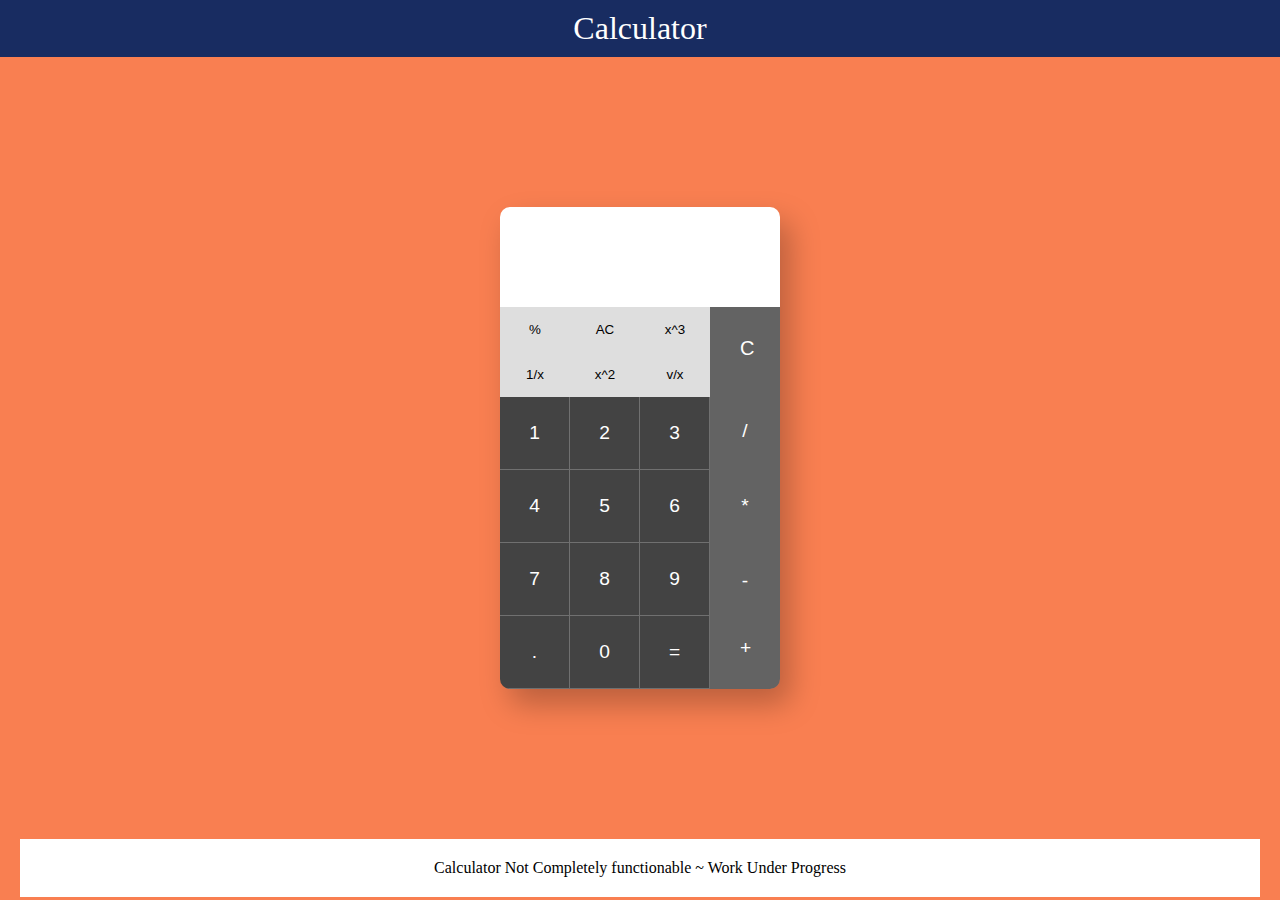
<file: cALCULATOR/index.html>
<!DOCTYPE html>
<html>
<head>
	<title>Calculator</title>
</head>
<link rel="stylesheet" type="text/css" href="style.css">
<meta name="viewport" content="width=device-width, initial-scale=1.0">
<link rel="stylesheet" type="text/css" href="https://use.fontawesome.com/releases/v5.0.6/css/all.css">
<body>
	<h1>Calculator</h1>
	<div class="container">
		<div class="contents">
			<div class="screen">
				<div class="input"></div>
				<div class="output"></div>
			</div>
			<div class="for-col">
			<div class="secondary">
				<div class="sec-row1">
					<button class="secondary-btn action">%</button>
					<button class="secondary-btn action">AC</button>
					<button class="secondary-btn action">x^3</button>
					</div>
				<div class="sec-row2">
					<button class="secondary-btn action">1/x</button>
					<button class="secondary-btn action">x^2
					</button>
					<button class="secondary-btn action">v/x</button>
					</div>
			</div>
			<div class="num">
				<div class="numrow1">
					<button class="numbers nums " id="num1">1</button>
					<button class="numbers nums " id="num2">2</button>
					<button class="numbers nums " id="num3">3</button>
				</div>
				<div class="numrow2">
					<button class="numbers nums " id="num4">4</button>
					<button class="numbers nums " id="num5">5</button>
					<button class="numbers nums " id="num6">6</button>
				</div>
				<div class="numrow3">
					<button class="numbers nums " id="num7">7</button>
					<button class="numbers nums " id="num8">8</button>
					<button class="numbers nums " id="num9">9</button>
				</div>
				<div class="numrow4">
					<button class="numbers nums " id="dot">.</button>
					<button class="numbers nums " id="num0">0</button>
					<button class="numbers action" id="equals">=</button>
				</div>
			</div>
			<div class="primary">
				<div class="prim-col">
					<button id="primary-btn1" class="primary-btn action" style="font-size: 20px;">C</button>
					<button id="primary-btn2" class="primary-btn operator">/</button>
					<button id="primary-btn3" class="primary-btn operator">*</button>
					<button id="primary-btn4" class="primary-btn operator">-</button>
					<button id="primary-btn5" class="primary-btn operator">+</button>
				</div>
			</div>
			</div>
		</div>
	</div>
	<div class="note">Calculator Not Completely functionable ~ Work Under Progress</div>
<script src="script.js"></script>
</body>
</html>
</file>
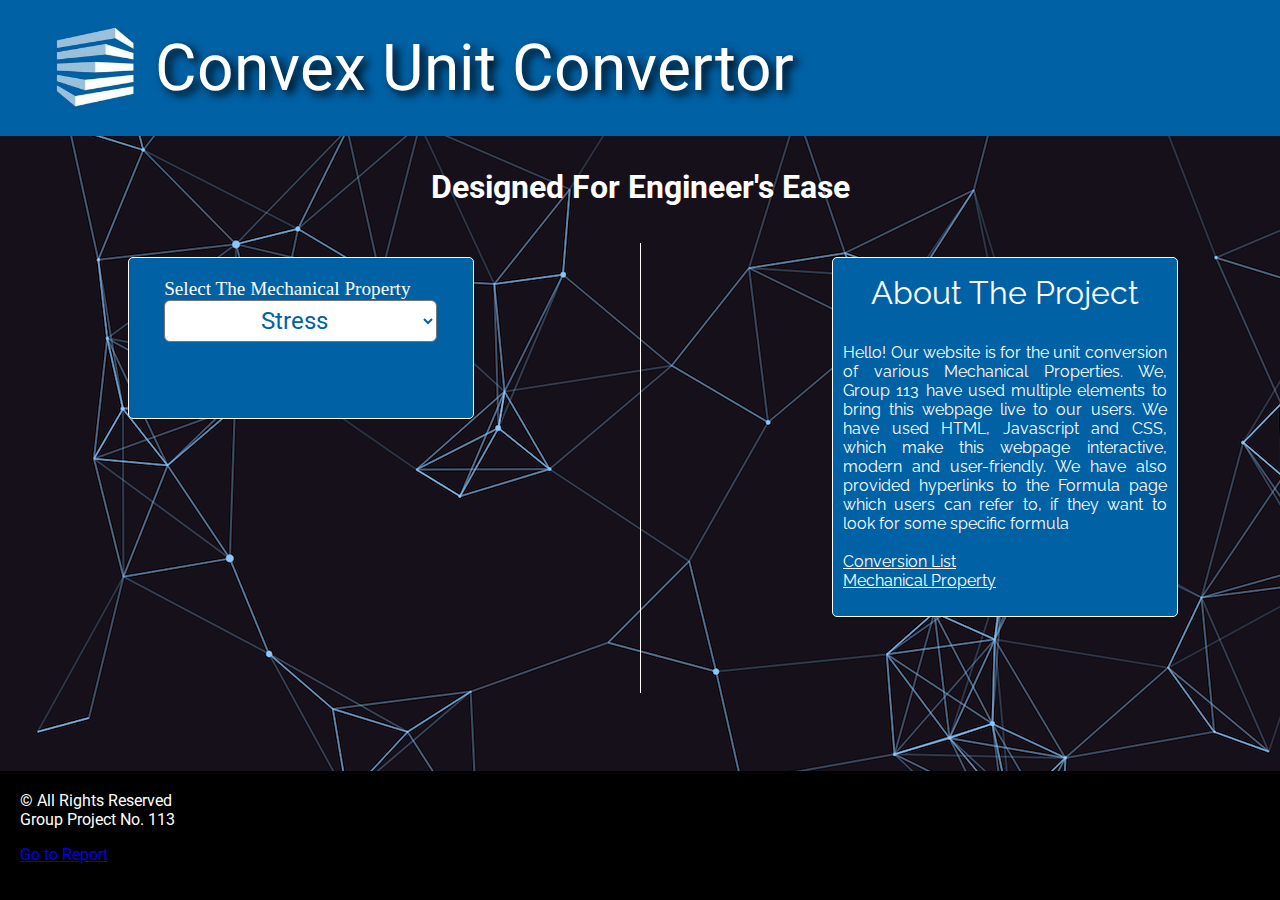
<file: Convex_responsive/index.html>
<!DOCTYPE html>
<html>
<head>
	<meta charset="utf-8">
	<title>Convex Unit Convertor Responsive</title>
	<meta name="viewport" content="width=device-width, initial-scale=1">
	<link href="https://fonts.googleapis.com/css2?family=Roboto:wght@50&display=swap" rel="stylesheet">
	<link href="https://fonts.googleapis.com/css2?family=Montserrat:wght@300&family=Roboto:wght@300&display=swap" rel="stylesheet">
	<link href="https://fonts.googleapis.com/css2?family=Montserrat:wght@300&family=Raleway:wght@300&family=Roboto:wght@300&display=swap" rel="stylesheet">
	<link rel="stylesheet" type="text/css" href="style.css">
		<script src="script.js"></script>
</head>
<body>
	<header>
		<img src="logoimg2.jpeg" id="logoimg">Convex Unit Convertor
	</header>
	<h3>Designed For Engineer's Ease</h3>
	<div class="mainbox">
		<label>Select The Mechanical Property</label>
		<p class="boxinside">
			<select class="dropdwn" id="mp" onchange="mechprop()" onselect="mechprop()" onfocus="mechprop()" onclick="mechprop()">
				
				<option id="q1">Stress</option>
				<option id="q2">Angular velocity</option>
				<option id="q3">Viscosity</option>
				<option id="q4">Pressure</option>
				<option id="q5">Izod And Charpy</option>
			</select>
		</p>
		<form id="propunits"></form>
	</div>
	<hr id="horizontal_line">
	<div class="info_box">
				<p class="boxinside">
					<p id="info_title">About The Project</p>
					Hello! Our website is for the unit conversion of various Mechanical Properties.
					We, Group 113 have used multiple elements to bring this webpage live to our users.
					We have used HTML, Javascript and CSS, which make this webpage interactive, modern and user-friendly. We have also provided  hyperlinks to the Formula page which users can refer to, if they want to look for some specific formula
				<br><br><a href="conversions_list.pdf" class="info_page" target="_blank">Conversion List</a><br>
				<a href="infoprop.pdf" class="info_page" target="_blank">Mechanical Property</a>
				</p>
	</div>
	<div class="vl"></div>
	<footer>
		<div id="footer_things">
			&copy; All Rights Reserved<br>
			Group Project No. 113
			<p id="site"><a href="report.pdf" id="site_ref" target="_blank">Go to Report</a></p>
		</div>
	</footer>
</body>
</html>
</file>
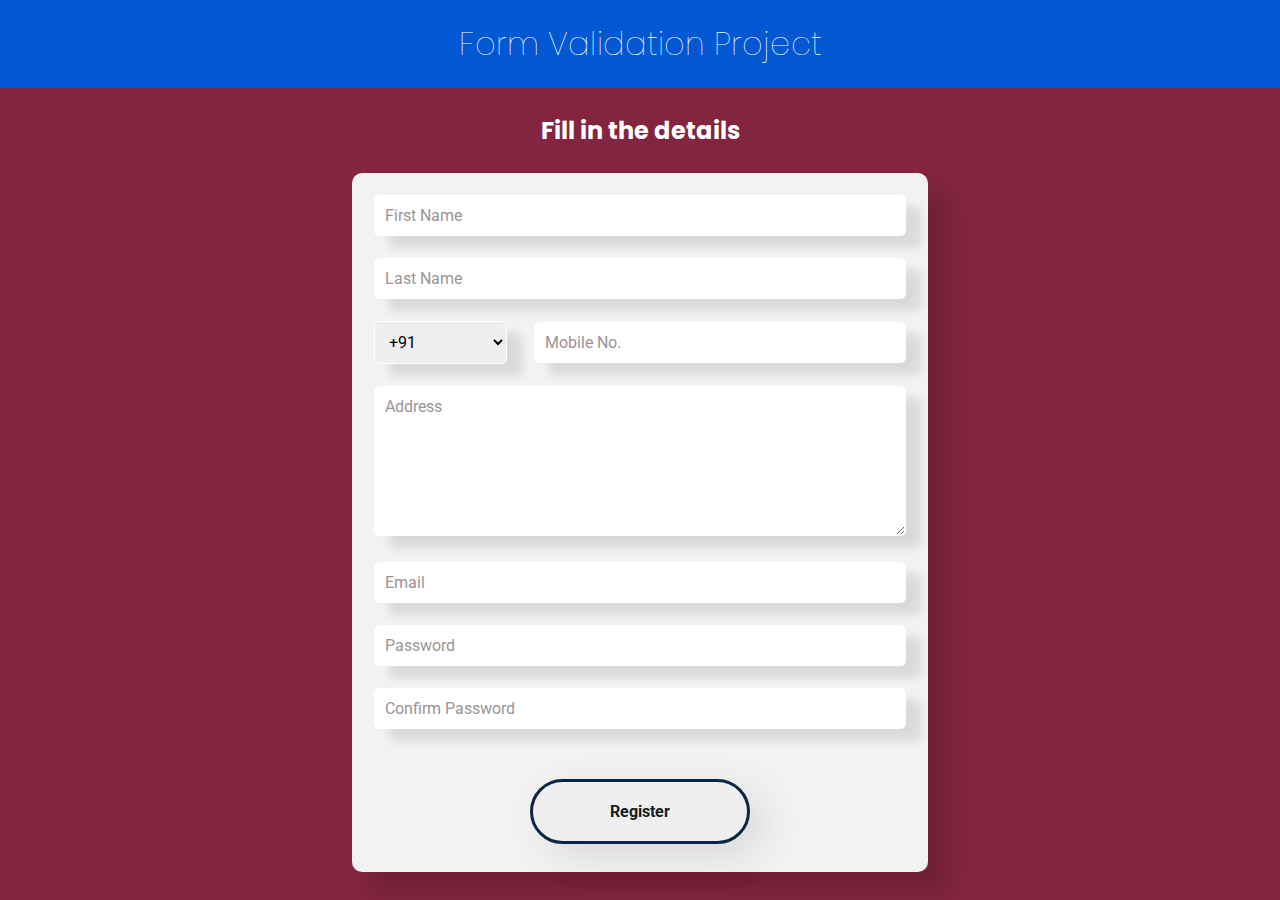
<file: Form Validation/index.html>
<!DOCTYPE html>
<html>
<head>
	<title>Form Project</title>
</head>
<link rel="stylesheet" type="text/css" href="style.css">
<meta name="viewport" content="width=device-width, initial-scale=1.0">
<link rel="preconnect" href="https://fonts.gstatic.com">
<link href="https://fonts.googleapis.com/css2?family=Poppins&family=Roboto&display=swap" rel="stylesheet">
<body>
	<h1>Form Validation Project</h1>
	<h2>Fill in the details</h2>
	<form id="form">	
	<table id="tid" align="center">
		<tr>
			<td class="enter"><input type="text" name="fname" id="first_name" class="field" placeholder="First Name"></td>
		</tr>
		<tr>
			<td class="enter"><input type="text" name="lname" id="last_name" class="field" placeholder="Last Name"></td>
		</tr>
		<tr>
			<td class="enter"><select name="num_code" id="number_code" class="field">
				<option selected>+91</option>
				<option>+1</option>
				<option>+45</option>
				<input type="number" name="monum" id="mobile_number" class="field" placeholder="Mobile No.">
			</td>
		</tr>
		<tr>
			<td class="enter"><textarea name="address" id="address_field" class="field" placeholder="Address"></textarea>
			</td>
		</tr>
		<tr>
			<td class="enter"><input type="email" name="ename" id="email_id" class="field" placeholder="Email"></td>
		</tr>
		<tr>
			<td class="enter"><input type="password" name="pname" id="password_field" class="field" placeholder="Password"></td>
		</tr>
		<tr>
			<td class="enter"><input type="password" id="cpname" class="field" placeholder="Confirm Password"></td>
		</tr>
		<tr>
			<td id="error-text" class="enter"></td>
		</tr>
		<tr>
			<td  id="btn"><input type="submit" class="click_buttons" id="signin_btn" value="Register"></td>
		</tr>
	</table>
<script src="script2.js"></script>
</body>
</html>
</file>
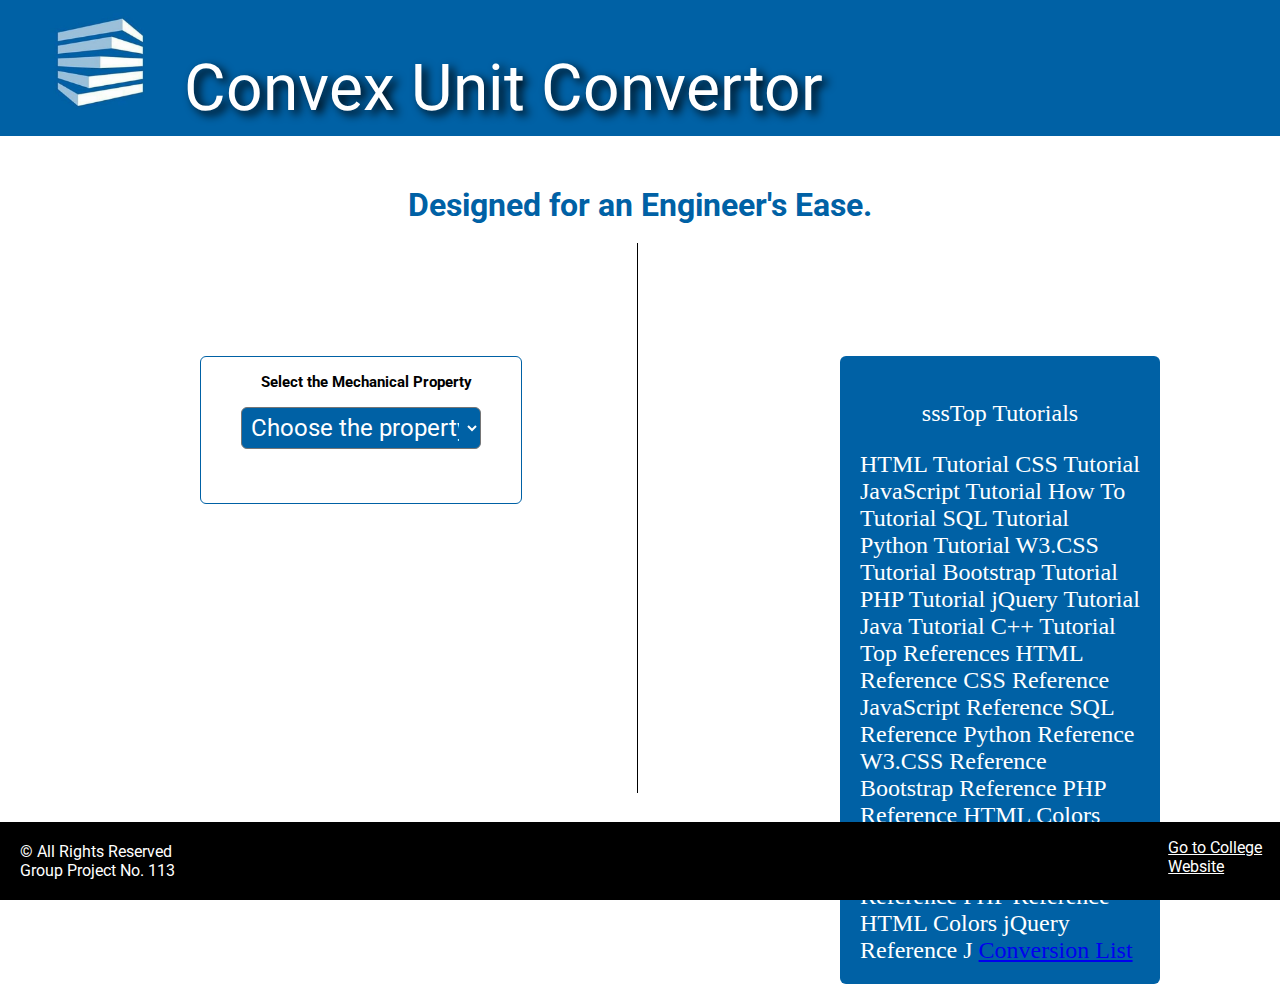
<file: convex_index.html>
<!DOCTYPE html>
<html>
<head>
	<meta charset="utf-8">
	<title>Convex Unit Convertor</title>
	<link href="https://fonts.googleapis.com/css2?family=Roboto:wght@50&display=swap" rel="stylesheet">
	<link href="https://fonts.googleapis.com/css2?family=Montserrat:wght@300&family=Roboto:wght@300&display=swap" rel="stylesheet">
	<link href="https://fonts.googleapis.com/css2?family=Montserrat:wght@300&family=Raleway:wght@300&family=Roboto:wght@300&display=swap" rel="stylesheet">
	<link rel="stylesheet" type="text/css" href="concss.css">
		<script src="convex.js"></script>
</head>
<body>
	<header><img src="logoimg2.jpeg" id="logoimg">
		<span id="header_name">Convex Unit Convertor<span>
	</header>
	<div class="maincontent">
		<h3>Designed for an Engineer's Ease.</h3>
		<div class="mainbox" align="left">
			<p class="inputs"><label>Select the Mechanical Property</label>
			<div class="make_center">
				<select class="dropdwns" id="mp" onchange="mechprop()">
					<option>Choose the property</option>
					<option id="q1">Stress</option>
					<option id="q2">Angular velocity</option>
					<option id="q3">Viscosity</option>
					<option id="q4">Pressure</option>
					<option id="q5">Izod And Charpy</option>
				</select>
			</div></p><br>
			<form id="propunits"></form>
		</div>
		<div class="vl"></div>
		<div class="info_box">
				<div class="info"><p id="info_title">sssTop Tutorials</p>
HTML Tutorial
CSS Tutorial
JavaScript Tutorial
How To Tutorial
SQL Tutorial
Python Tutorial
W3.CSS Tutorial
Bootstrap Tutorial
PHP Tutorial
jQuery Tutorial
Java Tutorial
C++ Tutorial
Top References
HTML Reference
CSS Reference
JavaScript Reference
SQL Reference
Python Reference
W3.CSS Reference
Bootstrap Reference
PHP Reference
HTML Colors
jQuery Reference
J
W3.CSS Reference
Bootstrap Reference
PHP Reference
HTML Colors
jQuery Reference
J

					<a href="convo_info.html">Conversion List</a>
				</div>
		</div>
	</div>
	<!--<button type="button" onclick="formula_dist()">tester</button>-->
	<footer>
		<div id="footer_things">
			&copy; All Rights Reserved<br>
			Group Project No. 113
			<p id="site"><a href="https://www.tcetmumbai.in/" id="site_ref" target="_new">Go to College Website</a></p>
		</div>
	</footer>
</body>
</html>
</file>
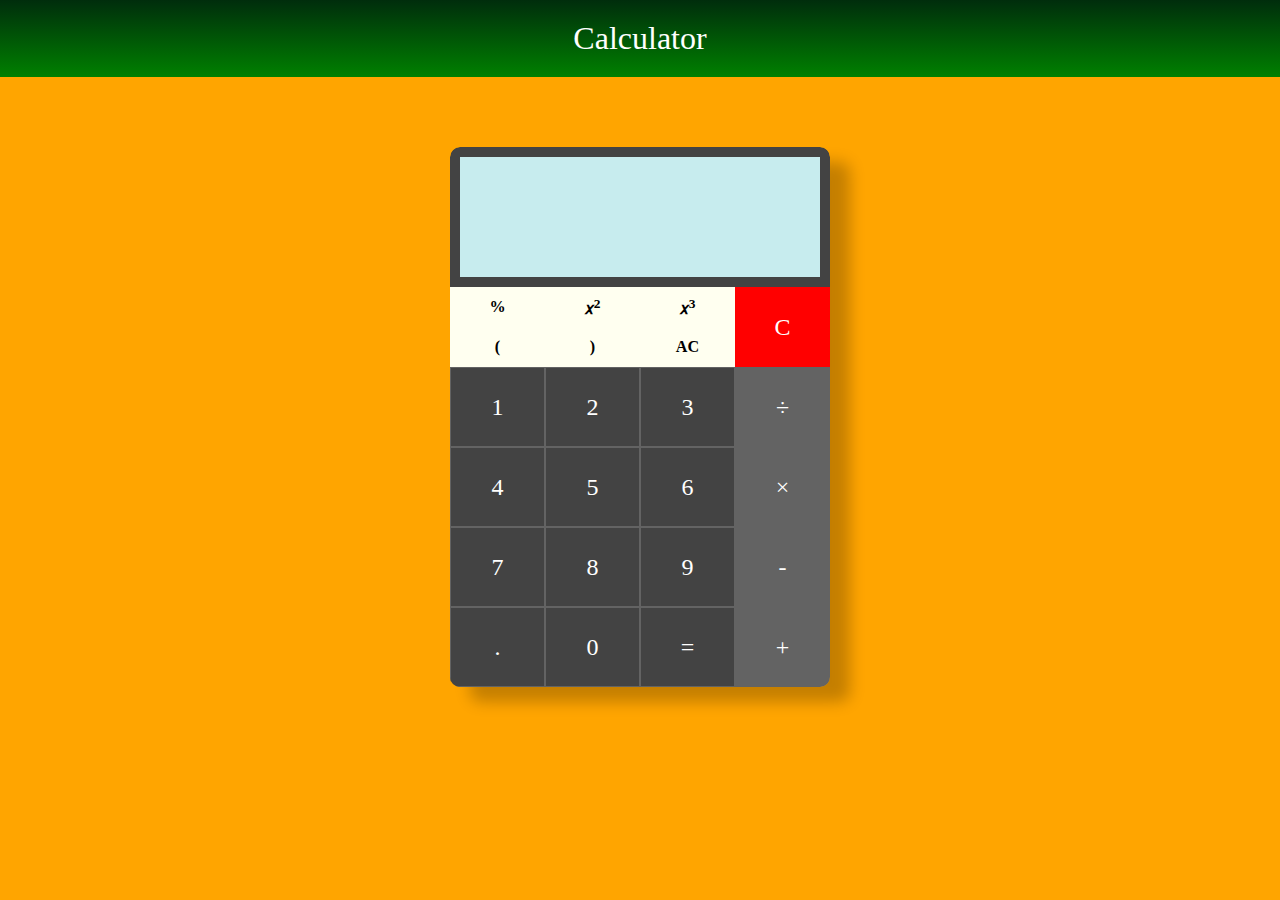
<file: cALCULATOR/index2.html>
<!DOCTYPE html>
<html>

<head>
	<title>Calculator</title>
</head>
<link rel="stylesheet" type="text/css" href="style2.css">
<meta name="viewport" content="width=device-width, initial-scale=1.0">
<body>
	<h1>Calculator</h1>
	<div class="container">
		<div class="contents">
			<div class="screen">
				<div id="inputs"></div>
				<div id="outputs"></div>
			</div>
			<div class="for-primary">
				<div class="secondary">
					<div id="action-row1">
						<button class="action operator-js" id="%">%</button>
						<button class="action action-js" id="square">𝑥<sup>2</sup></button>
						<button class="action action-js" id="third">𝑥<sup>3</sup></button>
					</div>
					<div id="action-row2">
						<button class="action num-js" id="(">(</button>
						<button class="action num-js" id=")">)</button>
						<button class="action action-js" id="allclear">AC</button>
					</div>
				</div>
				<div class="numbers">
					<div class="numbers-row1">
						<button class="num num-js" id="1">1</button>
						<button class="num num-js" id="2">2</button>
						<button class="num num-js" id="3">3</button>
					</div>
					<div class="numbers-row2">
						<button class="num num-js" id="4">4</button>
						<button class="num num-js" id="5">5</button>
						<button class="num num-js" id="6">6</button>
					</div>
					<div class="numbers-row3">
						<button class="num num-js" id="7">7</button>
						<button class="num num-js" id="8">8</button>
						<button class="num num-js" id="9">9</button>
					</div>
					<div class="numbers-row4">
						<button class="num num-js" id=".">.</button>
						<button class="num num-js" id="0">0</button>
						<button class="num" id="=">=</button>
					</div>
				</div>
				<div class="primary">
					<button class="operator action-js" id="clear">C</button>
					<button class="operator operator-js divison" id="/">÷</button>
					<button class="operator operator-js multiply" id="*">×</button>
					<button class="operator operator-js minus" id="-">-</button>
					<button class="operator operator-js plus" id="+">+</button>
				</div>
			</div>
		</div>
	</div>
<script src="script2.js"></script>
</body>
</file>
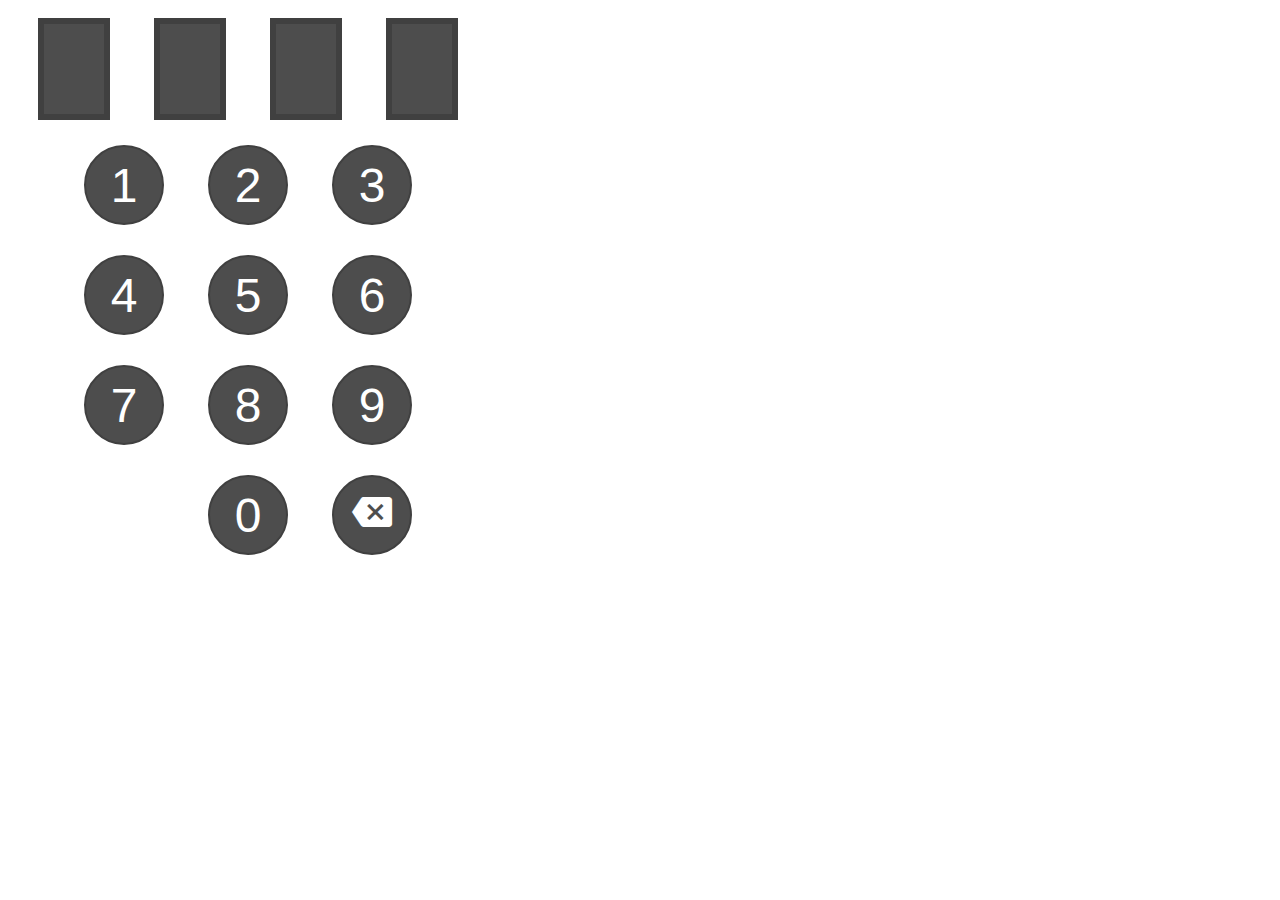
<file: cALCULATOR/temp.html>
<!DOCTYPE html>
<html>
<link rel="stylesheet" href="https://fonts.googleapis.com/icon?family=Material+Icons">
<head>
<style>
body{
  width:480px;
  height:800px;
}
.keypad {
  background-color: rgb(77, 77, 77);
    border: 2px solid rgb(64, 64, 64);
    color: white;
    text-align: center;
    text-decoration: none;
    display: inline-block;
    font-size: 48px;
    margin: 15px 20px;
    cursor: pointer;
    width:80px;
    height:80px;
}
.keypad1{border-radius: 50%;}

.floating-box_input{
  background-color: rgb(77, 77, 77);
  display: inline-block;
  width: 60px;
  height: 90px;
  border: 6px solid rgb(64, 64, 64);
  margin: 10px 20px;
  font-size: 96px;
  line-height: 90px;
}
</style>
</head>
<body>

  <div style="text-align:center;">
    <div class="floating-box_input" id="1">&nbsp;</div>
    <div class="floating-box_input" id="2">&nbsp;</div>
    <div class="floating-box_input" id="3">&nbsp;</div>
    <div class="floating-box_input" id="4">&nbsp;</div>

    <button class="keypad keypad1" onclick="inputDigit('1')">1</button>
    <button class="keypad keypad1" onclick="inputDigit('2')">2</button>
    <button class="keypad keypad1" onclick="inputDigit('3')">3</button>
    <button class="keypad keypad1" onclick="inputDigit('4')">4</button>
    <button class="keypad keypad1" onclick="inputDigit('5')">5</button>
    <button class="keypad keypad1" onclick="inputDigit('6')">6</button>
    <button class="keypad keypad1" onclick="inputDigit('7')">7</button>
    <button class="keypad keypad1" onclick="inputDigit('8')">8</button>
    <button class="keypad keypad1" onclick="inputDigit('9')">9</button>
    <button class="keypad keypad1" onclick="inputDigit('0')" style="margin-left:144px;">0</button>
    <button class="keypad keypad1" onclick="deleteNum()">
    <i class="material-icons" style="font-size:40px; color:white;">backspace</i>
  </button>
  </div>
  <script>
    function inputDigit(numIn) {
      var curr = 1;

      while (document.getElementById(curr).innerHTML != "&nbsp;") {
        curr++;
        if (curr == 12) {
          break;
        }
      }
      if (curr == 12) {
        return;
      } else {
        document.getElementById(curr).innerHTML = numIn;
      }
    }

    function deleteNum() {
      var i;
      for (i = 4; i >= 1; i--) {
        if (document.getElementById(i).innerHTML == "") {
          continue;
        } else {
          document.getElementById(i).innerHTML = "";
          break;
        }
      }
    }
  </script>
</body>

</html>
</file>
<file: cALCULATOR/style.css>
*{box-sizing: border-box;
	margin:0;
	border: 0;
	padding: 0;}
body{background-color: #F97F51;
	font-family: Segoe UI;}
h1{text-align: center;
	color: white;
	font-weight: 100;
	background-color: #182C61;
	padding: 10px;}
.container{display: grid;
			height: 70%;
			margin: 40px 20px;
			overflow: hidden;
			border: 0px solid black;
			border-radius: 10px; 
			box-shadow: 10px 15px 30px rgb(0, 0, 0, 0.25);}
.for-col{position: relative;}
.screen{width: 100%;
		height: 100px;
		text-align: right;
		background-color: white;
		padding: 10px 5px 20px 5px;}
.input{font-size: 1.2em;
		margin-bottom: 10px;}
.output{font-size: 1.7em;}
.secondary{border: 0px solid blue;
			display: flex;
			flex-direction: column;}
.secondary-btn{width: 25%;
			transition: 0.25s;
			outline: none;
			height: 40%;
			background-color: #DEDEDE;
			float: left;
			padding: 15px;
			border: 0px solid black;}
.secondary-btn:hover{background-color: lightyellow;}
.secondary-btn:active{background-color: white; font-size: 0.75em;}
.num{display: flex;
	flex-direction: column;}
.numbers{width: 25%;
		float: left;
		padding: 25px;
		border: 0;
		border-right: 0.01px solid #707070;
		border-bottom: 0.01px solid #707070;
		background-color: #434343;
		color: white;
		font-size: 1.2em;
		outline: 0;
		transition: 0.25s;
		cursor: pointer;}
.numbers:hover{background-color: #909090;}
.numbers:active{background-color: black; font-size: 1em;}

.primary-col{display: flex;}
.primary-btn{width: 25%;
			font-size: 1.2em;
			transition: 0.25s;
			outline: none;	
			padding: 30px;
			color: white;
			background-color: #636363;}
.primary-btn:hover{background-color: cyan;}
.primary-btn:active{background-color: black; font-size: 1em;}
#primary-btn1{position: absolute;
			top:0px;
			border: 0px solid red;
			right: 0px;}
#primary-btn2{border: 0px solid black;
			position: absolute;
			top:83px;
			right: 0px;}
#primary-btn3{border: 0px solid black;
			position: absolute;
			top:158px;
			right: 0px;}
#primary-btn4{
			border: 0px solid black;
			position: absolute;
			top:233px;
			right: 0px;}
#primary-btn5{
			border: 0px solid black;
			position: absolute;
			 bottom: 0;
			right: 0px;}
.note{text-align: center;
	padding: 20px;
	background: white;
	margin: auto 20px;}

@media (min-width:1500px) {
 	.container{margin: 150px 750px;}
}
@media (min-width: 1200px) and (max-width: 1501px) {
	.container{margin: 150px 500px;}
}

@media (min-width: 992px) and (max-width: 1201px) {
	.container{margin: 100px 350px;}
}
@media (min-width: 767px) and (max-width: 993px) {
	.container{margin: 100px 100px;}
}
@media (max-width: 465px) {

}
</file>
<file: Convex_responsive/style.css>
*{box-sizing: border-box;}
body{margin: 0px;
		background-image: url(bg.png);
		color: white;}
header{font-family: 'Roboto', sans-serif;
		background-color:  #0061a5;
		margin-top: 0px;
		font-size: 4em;
		text-align: left;
		padding-bottom: 10px;
		text-shadow: 5px 4px 10px black;
		padding: 30px;
		padding-top: 0px;
		}
#logoimg{width: 90px;
		height: 90px;
		margin:20px 15px -20px 20px;}
h3{text-align: center;
	font-family: 'Montserrat', sans-serif;
	font-family: 'Roboto', sans-serif;
	font-size: 2em;}
.mainbox,.info_box{border:1px solid white;
		 width: 90%;
		 background-color: #0061a5;
		 margin: 5% 5% 5% 5%;
		 padding: 20px;
		 border-radius: 5px;
		}
label{font-size: 0.8em;
	margin-left:5%;
	margin-bottom: 0;}
.boxinside{
	text-align: center;
	border: 0px solid red;
	margin-top: 0px;
	padding: 0;
}
.dropdwn{
	text-align-last:center;
	font-size: 1em;
	background-color: white;
	color: #0061a5;
	border-radius: 6px;
	padding: 5px;
	font-family: 'Montserrat', sans-serif;
	font-family: 'Raleway', sans-serif;
	font-family: 'Roboto', sans-serif;
	margin-top: 0px;
}
#mp{width: 90%;}
.units{width: 30%;
		margin-left: }
form{text-align: left;}
input[type=number]{
	margin-top: 0px;
	margin-right: 7%;
	font-size: 1em;
	padding: 7px;
	width: 50%;
	border-radius: 6px;
	background-color: white;
	color: #0061a5;
	border:0;
}
input[type=reset]{
	margin-top: 0px;
	font-size: 0.7em;
	padding: 10px;
	width: 60%;
	border-radius: 6px;
	background-color: white;
	border:1px solid white;
	font-weight: bold;
	color: #0061a5;
}
input[type=reset]:hover{background-color: #0061a5;
	color: white;
	border:1px solid black;}
#horizontal_line{color: white;
	width: 90%;
	margin: 15% 5% 15% 5%;}
.vl{border-left: 0.8px solid white;
  			height: 50%;
  			position: absolute;
  			left: 50%;
  			top: 27%;}
.info_box{text-align: justify;
			font-family: 'Montserrat', sans-serif;
	font-family: 'Raleway', sans-serif;
	padding: 0px 10px 10px 10px;}
#info_title{text-align:center;
			font-size: 2em;
			margin-top: 0;
			text-decoration: none;}
.info_page{color: white;}
footer{background-color: black;
		color: white;
		width: 100%;
		font-size: 1em;
		padding: 20px;
		margin-top: 15%;
		font-family: 'Roboto', sans-serif;
		}



@media (min-width: 1200px) {
	.mainbox{position: absolute;
			top:21.4%;
			left: 5%;}
	.mainbox, .info_box{width: 27%;}
	.info_box{position: absolute;
			top:21.4%;
			left: 60%;}
	label{font-size: 1.2em;}
	input[type=number], .dropdwn{font-size: 1.5em;margin-bottom: 40px;}
	input[type=reset]{font-size: 1em;}
	#horizontal_line{display: none;}
	footer{position: absolute;
			bottom: 0;}
}
@media (min-width: 992px) and (max-width: 1200px) {
	.mainbox, .info_box{width:40%;
					margin: 10% 30% 10% 30%;}
	.vl{display: none;}
}
@media (min-width: 767px) and (max-width: 991px) {
	header{font-size: 3em;}
	#logoimg{width:70px;
			height: 70px;}
	h3{font-size:1.5em;}
	.vl{display: none;}
	.mainbox, .info_box{width:40%;
					margin: 10% 30% 10% 30%;}
}

@media (max-width: 768px) {
	body{background-size: 100%;
		}
	.vl{display: none;}
	header{font-size: 2em;
			padding: 10px;}
	#logoimg{display: none;}
	h3{font-size:0.8em;}
	
}
</file>
<file: Form Validation/style.css>
*{box-sizing: border-box;}
body{background-color: rgb(131 37 64);
	background-repeat: no-repeat;
	margin: 0;}
h1{color: white;
	font-family: 'Poppins', sans-serif;
	text-align: center;
	background-color: #0257d2;
	padding: 20px;
	margin: 0 0 25px 0;
	font-weight: 100;}
h2{color: white;
	font-family: 'Poppins', sans-serif;
	text-align: center;
	margin: 0 0 25px 0;
	font-weight: bolder;}
table{background-color: #F2F2F2;
		width: 90%;
		padding: 10px;
		border-radius: 10px;
		box-shadow: 20px 20px 25px rgb(0, 0, 0, 0.16);}

.enter{padding: 5px;}
.field{font-size: 1em;
	border: 1px solid white;
	font-family: 'Roboto', sans-serif;
	width: 100%;
	padding: 10px;
	border-radius:5px;
	box-shadow: 15px 12px 10px rgb(0, 0, 0, 0.10);}
::placeholder {
  color: #9C9494;
  opacity: 1;
}
#address_field{height: 100px;}
.enter{border:0px solid blue;
		width: 60%;}
.error{border: 1px solid red;}
#mobile_number{
				width: 70%;}
#number_code{width: 25%;
			margin-right: 5%;}
.click_buttons{font-size: 1em;
				font-family: 'Roboto', sans-serif;
				color: #131c21;
				font-weight: bold;
				border: 3px solid #0a2642;
				border-radius: 200px;
				padding: 10px;
				text-align: center;
				width: 40%;
				margin: 15px auto 15px auto;
				box-shadow: 15px 12px 40px rgb(0, 0, 0, 0.10);}
#btn{text-align: center;}
#error-text{color: red;
		font-size: 1em;}
.sucess{border: 1px solid green;}
.field:focus{box-shadow: 1px 1px 10px rgb(131 37 64);
			outline: none;}
.click_buttons:focus {outline: none;}
.click_buttons:hover {background-color: #0a2642;
					color: white;}

@media (min-width:1500px) {
	table{width: 35%;
	padding: 10px;}
	.field{font-size: 1em;
			padding: 10px;}
	.enter{padding: 10px;}
	#address_field{height: 150px;}
	.click_buttons{font-size: 1em;
					padding: 20px;}
}
@media (min-width: 1200px) and (max-width: 1501px) {
	table{width: 45%;
	padding: 10px;}
	.field{font-size: 1em;
			padding: 10px;}
	.enter{padding: 10px;}
	#address_field{height: 150px;}
	.click_buttons{font-size: 1em;
					padding: 20px;}
}

@media (min-width: 992px) and (max-width: 1201px) {
	table{width:60%;}
	.field{font-size: 1em;
			padding: 10px;}
	.enter{padding: 10px;}
	#address_field{height: 150px;}
	.click_buttons{font-size: 1em;
					padding: 20px;}
}
@media (min-width: 767px) and (max-width: 993px) {
	table{width:70%;}
	.field{font-size: 1em;
			padding: 10px;}
	.enter{padding: 10px;}
	#address_field{height: 150px;}
	.click_buttons{font-size: 1em;
					padding: 20px;}
}
@media (max-width: 465px) {
	#mobile_number{width: 65%;}
	#number_code{width: 30%;
			margin-right: 5%;}
</file>
<file: concss.css>
body{margin: 0px;
	background-color: white;}

header{font-family: 'Roboto', sans-serif;
		background-color: #0061a5;
		margin-top: 0px;
		padding: 10px;
		color: white;
		text-align: left;
		}
#header_name{font-size: 4em;
			text-shadow: 5px 4px 10px black;
			}
#logoimg{width: 100px;
		height: 100px;
		margin-left: 40px;
		margin-right: 30px;}
h3{text-align: center;
	margin-top: 0px;
	font-family: 'Montserrat', sans-serif;
	font-family: 'Roboto', sans-serif;
	font-size: 2em;
	margin-top: 50px;
	color: #0061a5;}

.mainbox{border: 1.5px solid #0061a5;
		width: 25%;
		border-radius: 6px;
		margin-left: 200px;
		margin-top: 100px;
		float: left;
		}
.inputs{margin-left: 60px;}
.make_center{text-align: center;}
#mp{width: 75%;
	margin-bottom: 20px;}
.dropdwns{
	font-size: 1.5em;
	background-color: #0061a5;
	color: white;
	border-radius: 6px;
	padding: 5px;
	font-family: 'Montserrat', sans-serif;
font-family: 'Raleway', sans-serif;
font-family: 'Roboto', sans-serif;}
select{text-align-last:center;}
label{
	color: black;
	font-size: 0.95em;
	font-family: 'Montserrat', sans-serif;
font-family: 'Raleway', sans-serif;
font-family: 'Roboto', sans-serif;
font-weight: bolder;
	}
input{
	background-color: #0061a5;
	color: white;
	border-radius: 6px;
	font-family: 'Montserrat', sans-serif;
	font-family: 'Raleway', sans-serif;
	font-family: 'Roboto', sans-serif;}
input[type=number]{margin-top: 0px;
				margin-right: 20px;
				width: 55%;
			font-size: 1.5em;
			padding: 5px;}
input[type=reset]{margin-top: 50px;
				margin-bottom: 20px;
					width: 50%;
					font-size: 1em;
					padding: 10px;
					font-weight: bold;}
input[type=reset]:hover{
	color: #0061a5;
	background-color: white;
}
.vl {
  border-left: 0.8px solid black;
  height: 550px;
  position: absolute;
  left: 50%;
  margin-left: -3px;
  top: 27%;
}
.info_box{position: absolute;
	left: 50%;
	clear: right;
	background-color: #0061a5;
	font-size: 1.5em;
	width: 25%;
	margin-left: 200px;
	margin-top: 100px;
	border-radius: 6px;}
.info{padding: 20px;
	color: white;}
#info_title{text-align: center;}
footer{background-color: black;
		color: white;
		position: fixed;
		bottom:0;
		width: 100%;
		font-size: 1em;
		padding: 20px;
		font-family: 'Roboto', sans-serif;}
#site{position: absolute;
		left: 88.5%;
		top:0px;}
#site_ref{color: white;}
</file>
<file: cALCULATOR/style2.css>
*{box-sizing: border-box;
	margin:0;
	padding: 0;
	border:0;
	font-family: Segoe UI;
	transition: 0.25s;
	outline: 0;}
body{background-color: orange;}
h1{text-align: center;
	padding: 20px;
	color: white;
	font-weight: 100;
	background: linear-gradient(rgb(0, 45, 12), green);}
.container{margin: 20px 20px;
			border-radius: 10px;
			overflow: hidden;
			border: 0px solid black;
			box-shadow: 20px 15px 15px rgb(0, 0, 0, 0.23)}
.screen{padding: 1px 10px;
	background: #c7ecee;
	color: black;
	height: 140px;
	border-radius: 10px 10px 0 0; 
	text-align: right;
	border: 10px solid #434343;}
#inputs{font-size: 1.3em;
		margin: 5px 0 30px 0;}
#outputs{font-size: 2em;
		font-weight: 1000;}
.secondary{display: flex;
		flex-direction: column;}
.action{float: left;
		cursor: pointer;
		font-weight: 700;
		font-size: 1.01em;
		background: ivory;
		width: 25%;
		height: 40px;}
.action:hover{background: #434343;
			color: white;}
.action:active{background: black;
			font-size: 0.5em;}
.numbers{display: flex;
		flex-direction: column;}
.num{float: left;
	background: #434343;
	cursor: pointer;
	width: 25%;
	color: white;
	font-weight: 500;
	font-size: 1.5em;
	height: 80px;
	border: 0.1px solid #636363;}
.num:hover{background: #909090;}
.num:active{background: black;
			font-size: 0.5em;
			border: 1px solid #636363;}
.for-primary{position: relative;
			display: flex;
			flex-direction: column;}
.operator{height: 80px;
		float: left;
		width: 25%;
		cursor: pointer;
		flex:1;
		font-weight: 500;
		font-size: 1.5em;
		color: white;
		background: #636363;
		}
.operator:hover{background: green;}
.operator:active{background: black;
				font-size: 0.5em;}
#clear{background: red;
		position: absolute;
		top: 0;
		right: 0;}
#clear:hover{background: rgb(200, 0, 0);}
.divison{position: absolute;
		top: 80px;
		right: 0;}
.multiply{position: absolute;
		top: 160px;
		right: 0;}
.minus{position: absolute;
		top: 240px;
		right: 0;}
.plus{position: absolute;
		top: 320px;
		right: 0;}



@media (min-width:1500px) {
 	.container{margin: 120px 600px;}
}
@media (min-width: 1200px) and (max-width: 1501px) {
	.container{margin: 70px 450px;}
}

@media (min-width: 992px) and (max-width: 1201px) {
	.container{margin: 70px 400px;}
}
@media (min-width: 767px) and (max-width: 993px) {
	.container{margin: 70px 300px;}
}
@media (max-width: 465px) {
	.container{margin: 20px 20px;}
}
</file>
